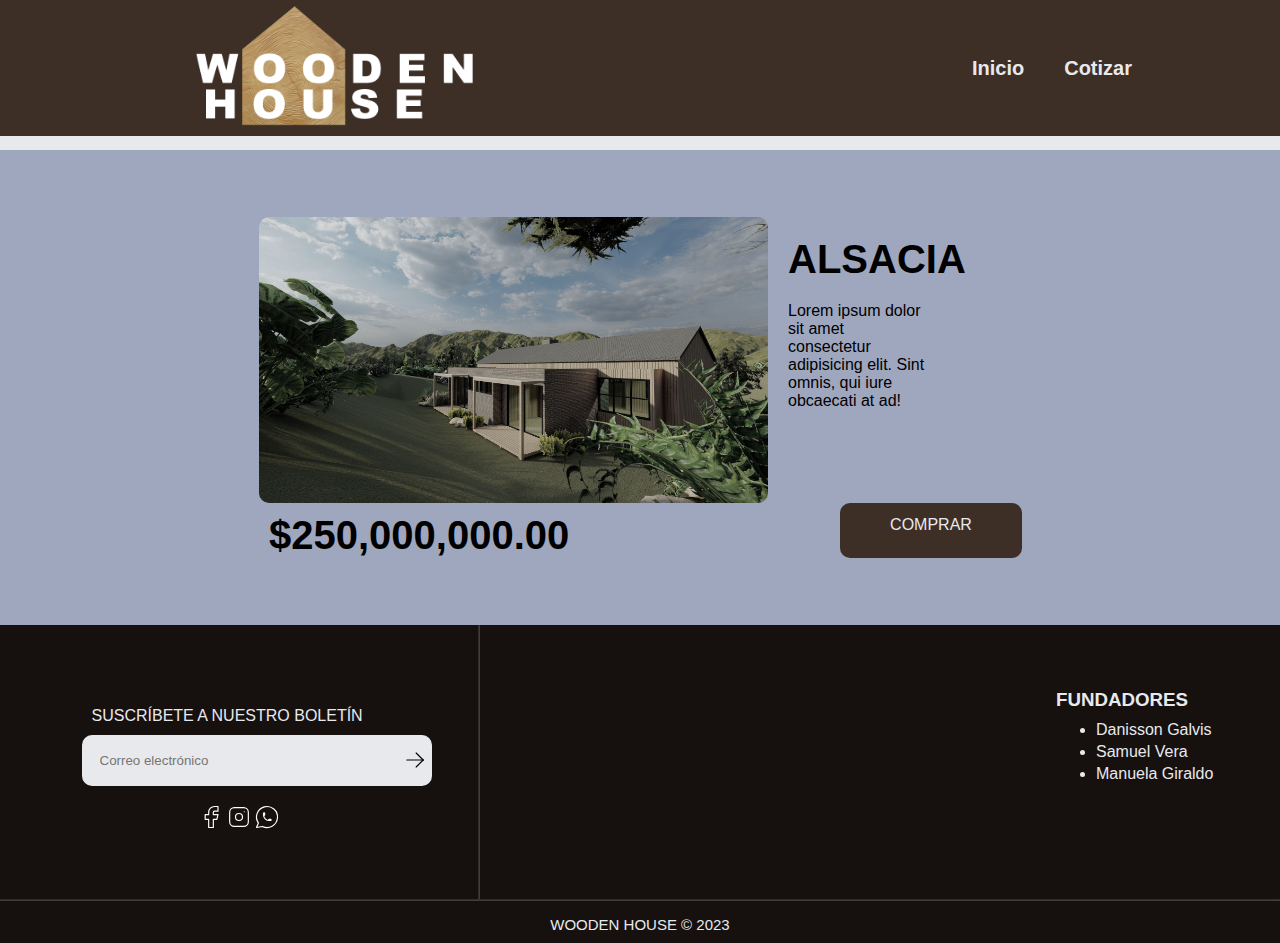
<file: WOODEN_HOUSE/html/content/casaA.html>
<!DOCTYPE html>
<html lang="en">
  <head>
    <meta charset="UTF-8" />
    <meta name="viewport" content="width=device-width, initial-scale=1.0" />
    <title>WH | Alsacia</title>
    <link rel="stylesheet" href="/WOODEN_HOUSE/styles/content/casas_style.css" />
    <link rel="short-cut  icon" href="/WOODEN_HOUSE/img/casa-home.png" />
  </head>
  <body>
    <!-- INICIO BARRA DE NAVEGACIÓN -->
    <header id="home">
      <div class="ContenedorNavbar">
        <a href="/WOODEN_HOUSE/html/home/index.html"
          ><img
            class="logoNavbar"
            src="/WOODEN_HOUSE/img/logo-reducido.png"
            alt="logoNavbar"
        /></a>
        <nav class="navLinks">
          <a href="/WOODEN_HOUSE/html/home/index.html"> <strong> Inicio </strong> </a>
          <a href="https://wa.me/message/6DDQZRR7DCZSA1" target="_blank">
            <strong> Cotizar </strong>
          </a>
        </nav>
      </div>
    </header>
    <!-- FIN BARRA NAVEGACIÓN -->

    <section class="propiedad">
      <div class="propiedadContenedor">
        <div class="informacion">
          <img src="/WOODEN_HOUSE/img/alsaciaVenta.jpg" alt="alsaciaVenta" />
          <div class="infColumn">
            <h1>ALSACIA</h1>
            <p>
              Lorem ipsum dolor sit amet consectetur adipisicing elit. Sint
              omnis, qui iure obcaecati at ad!
            </p>
          </div>
        </div>
        <div class="precio">
          <p><strong> $250,000,000.00</strong></p>
          <a href="https://wa.link/ylj7ua"> COMPRAR</a>
        </div>
      </div>
    </section>

    <!-- INICIO FOOTER -->
    <footer>
      <div class="row">
        <section class="secOne">
          <div class="boletin">
            <label for="email">SUSCRÍBETE A NUESTRO BOLETÍN</label>
            <div class="suscribirse">
              <input type="email" placeholder="Correo electrónico" />
              <a href="">
                <svg
                  xmlns="http://www.w3.org/2000/svg"
                  class="icon icon-tabler icon-tabler-arrow-right"
                  width="28"
                  height="28"
                  viewBox="0 0 24 24"
                  stroke-width="1"
                  stroke="#000000"
                  fill="none"
                  stroke-linecap="round"
                  stroke-linejoin="round"
                >
                  <path stroke="none" d="M0 0h24v24H0z" fill="none" />
                  <path d="M5 12l14 0" />
                  <path d="M13 18l6 -6" />
                  <path d="M13 6l6 6" /></svg></a>
            </div>
          </div>

          <div class="redes">
            <!-- LOGO FACEBOOK -->
            <a
              href="https://www.facebook.com/WoddenHouse?mibextid=ZbWKwL"
              target="_blank"
            >
              <svg
                xmlns="http://www.w3.org/2000/svg"
                class="icon icon-tabler icon-tabler-brand-facebook"
                width="28"
                height="28"
                viewBox="0 0 24 24"
                stroke-width="1"
                stroke="#ffffff"
                fill="none"
                stroke-linecap="round"
                stroke-linejoin="round"
              >
                <path stroke="none" d="M0 0h24v24H0z" fill="none" />
                <path
                  d="M7 10v4h3v7h4v-7h3l1 -4h-4v-2a1 1 0 0 1 1 -1h3v-4h-3a5 5 0 0 0 -5 5v2h-3"
                />
              </svg>
            </a>
            <!-- LOGO INSTAGRAM -->
            <a
              href="https://instagram.com/woodenhouse162?igshid=NGVhN2U2NjQ0Yg=="
              target="_blank"
            >
              <svg
                xmlns="http://www.w3.org/2000/svg"
                class="icon icon-tabler icon-tabler-brand-instagram"
                width="28"
                height="28"
                viewBox="0 0 24 24"
                stroke-width="1"
                stroke="#ffffff"
                fill="none"
                stroke-linecap="round"
                stroke-linejoin="round"
              >
                <path stroke="none" d="M0 0h24v24H0z" fill="none" />
                <path
                  d="M4 4m0 4a4 4 0 0 1 4 -4h8a4 4 0 0 1 4 4v8a4 4 0 0 1 -4 4h-8a4 4 0 0 1 -4 -4z"
                />
                <path d="M12 12m-3 0a3 3 0 1 0 6 0a3 3 0 1 0 -6 0" />
                <path d="M16.5 7.5l0 .01" />
              </svg>
            </a>
            <!-- LOGO WHATSAPP -->
            <a href="https://wa.link/k185fz" target="_blank">
              <svg
                xmlns="http://www.w3.org/2000/svg"
                class="icon icon-tabler icon-tabler-brand-whatsapp"
                width="28"
                height="28"
                viewBox="0 0 24 24"
                stroke-width="1"
                stroke="#ffffff"
                fill="none"
                stroke-linecap="round"
                stroke-linejoin="round"
              >
                <path stroke="none" d="M0 0h24v24H0z" fill="none" />
                <path d="M3 21l1.65 -3.8a9 9 0 1 1 3.4 2.9l-5.05 .9" />
                <path
                  d="M9 10a.5 .5 0 0 0 1 0v-1a.5 .5 0 0 0 -1 0v1a5 5 0 0 0 5 5h1a.5 .5 0 0 0 0 -1h-1a.5 .5 0 0 0 0 1"
                />
              </svg>
            </a>
          </div>
        </section>
        <hr />

        <div class="fundadores">
          <h3>FUNDADORES</h3>
          <ul>
            <li>
              <p>Danisson Galvis</p>
            </li>
            <li>
              <p>Samuel Vera</p>
            </li>
            <li>
              <p>Manuela Giraldo</p>
            </li>
          </ul>
        </div>
      </div>
      <div class="copy">
        <hr />
        <p>WOODEN HOUSE &copy; 2023</p>
      </div>
    </footer>
    <!-- FIN FOOTER  -->
  </body>
</html>
</file>
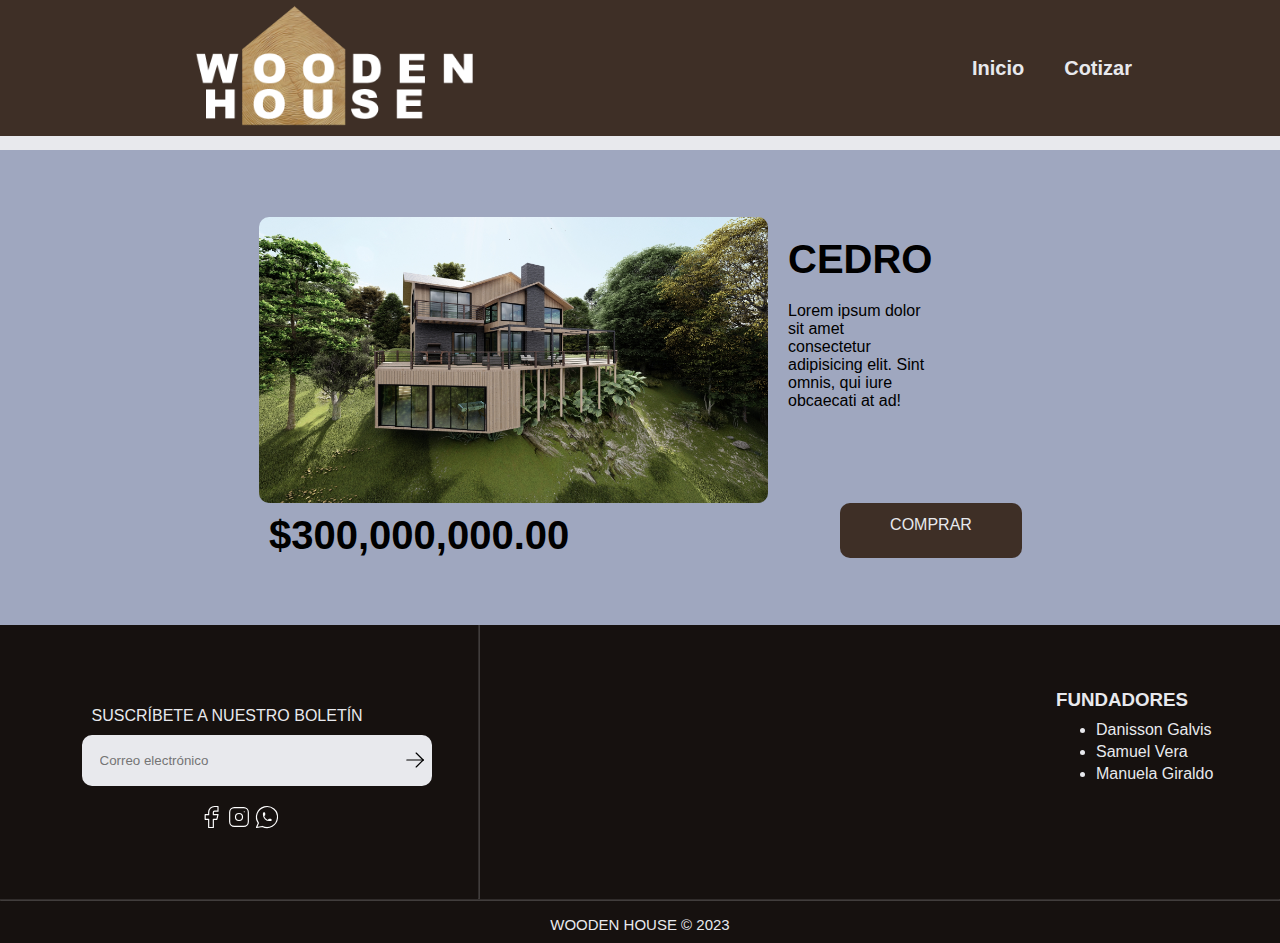
<file: WOODEN_HOUSE/html/content/casaB.html>
<!DOCTYPE html>
<html lang="en">
<head>
    <meta charset="UTF-8">
    <meta name="viewport" content="width=device-width, initial-scale=1.0">
    <title>WH | Cedro</title>
    <link rel="stylesheet" href="/WOODEN_HOUSE/styles/content/casas_style.css">
    <link rel="short-cut  icon" href="/WOODEN_HOUSE/img/casa-home.png" />

</head>
<body>
<!-- INICIO BARRA DE NAVEGACIÓN -->
<header id="home">
    <div class="ContenedorNavbar">
      <a href="/WOODEN_HOUSE/html/home/index.html"
        ><img
          class="logoNavbar"
          src="/WOODEN_HOUSE/img/logo-reducido.png"
          alt="logoNavbar"
      /></a>
      <nav class="navLinks">
        <a href="/WOODEN_HOUSE/html/home/index.html"> <strong> Inicio </strong> </a>
        <a href="https://wa.me/message/6DDQZRR7DCZSA1" target="_blank">
          <strong> Cotizar </strong>
        </a>
      </nav>
    </div>
  </header>
  <!-- FIN BARRA NAVEGACIÓN -->

  <section class="propiedad">
    <div class="propiedadContenedor">
      <div class="informacion">
        <img src="/WOODEN_HOUSE/img//cedro/exterior1.jpg" alt="CedroVenta" />
        <div class="infColumn">
          <h1>CEDRO</h1>
          <p>
            Lorem ipsum dolor sit amet consectetur adipisicing elit. Sint
            omnis, qui iure obcaecati at ad!
          </p>
        </div>
      </div>
      <div class="precio">
        <p><strong> $300,000,000.00</strong></p>
        <a href="https://wa.link/p5kt4w"> COMPRAR</a>
      </div>
    </div>
  </section>

  <!-- INICIO FOOTER -->
  <footer>
    <div class="row">
      <section class="secOne">
        <div class="boletin">
          <label for="email">SUSCRÍBETE A NUESTRO BOLETÍN</label>
          <div class="suscribirse">
            <input type="email" placeholder="Correo electrónico" />
            <a href="">
              <svg
                xmlns="http://www.w3.org/2000/svg"
                class="icon icon-tabler icon-tabler-arrow-right"
                width="28"
                height="28"
                viewBox="0 0 24 24"
                stroke-width="1"
                stroke="#000000"
                fill="none"
                stroke-linecap="round"
                stroke-linejoin="round"
              >
                <path stroke="none" d="M0 0h24v24H0z" fill="none" />
                <path d="M5 12l14 0" />
                <path d="M13 18l6 -6" />
                <path d="M13 6l6 6" /></svg></a>
          </div>
        </div>

        <div class="redes">
          <!-- LOGO FACEBOOK -->
          <a
            href="https://www.facebook.com/WoddenHouse?mibextid=ZbWKwL"
            target="_blank"
          >
            <svg
              xmlns="http://www.w3.org/2000/svg"
              class="icon icon-tabler icon-tabler-brand-facebook"
              width="28"
              height="28"
              viewBox="0 0 24 24"
              stroke-width="1"
              stroke="#ffffff"
              fill="none"
              stroke-linecap="round"
              stroke-linejoin="round"
            >
              <path stroke="none" d="M0 0h24v24H0z" fill="none" />
              <path
                d="M7 10v4h3v7h4v-7h3l1 -4h-4v-2a1 1 0 0 1 1 -1h3v-4h-3a5 5 0 0 0 -5 5v2h-3"
              />
            </svg>
          </a>
          <!-- LOGO INSTAGRAM -->
          <a
            href="https://instagram.com/woodenhouse162?igshid=NGVhN2U2NjQ0Yg=="
            target="_blank"
          >
            <svg
              xmlns="http://www.w3.org/2000/svg"
              class="icon icon-tabler icon-tabler-brand-instagram"
              width="28"
              height="28"
              viewBox="0 0 24 24"
              stroke-width="1"
              stroke="#ffffff"
              fill="none"
              stroke-linecap="round"
              stroke-linejoin="round"
            >
              <path stroke="none" d="M0 0h24v24H0z" fill="none" />
              <path
                d="M4 4m0 4a4 4 0 0 1 4 -4h8a4 4 0 0 1 4 4v8a4 4 0 0 1 -4 4h-8a4 4 0 0 1 -4 -4z"
              />
              <path d="M12 12m-3 0a3 3 0 1 0 6 0a3 3 0 1 0 -6 0" />
              <path d="M16.5 7.5l0 .01" />
            </svg>
          </a>
          <!-- LOGO WHATSAPP -->
          <a href="https://wa.link/k185fz" target="_blank">
            <svg
              xmlns="http://www.w3.org/2000/svg"
              class="icon icon-tabler icon-tabler-brand-whatsapp"
              width="28"
              height="28"
              viewBox="0 0 24 24"
              stroke-width="1"
              stroke="#ffffff"
              fill="none"
              stroke-linecap="round"
              stroke-linejoin="round"
            >
              <path stroke="none" d="M0 0h24v24H0z" fill="none" />
              <path d="M3 21l1.65 -3.8a9 9 0 1 1 3.4 2.9l-5.05 .9" />
              <path
                d="M9 10a.5 .5 0 0 0 1 0v-1a.5 .5 0 0 0 -1 0v1a5 5 0 0 0 5 5h1a.5 .5 0 0 0 0 -1h-1a.5 .5 0 0 0 0 1"
              />
            </svg>
          </a>
        </div>
      </section>
      <hr />

      <div class="fundadores">
        <h3>FUNDADORES</h3>
        <ul>
          <li>
            <p>Danisson Galvis</p>
          </li>
          <li>
            <p>Samuel Vera</p>
          </li>
          <li>
            <p>Manuela Giraldo</p>
          </li>
        </ul>
      </div>
    </div>
    <div class="copy">
      <hr />
      <p>WOODEN HOUSE &copy; 2023</p>
    </div>
  </footer>
  <!-- FIN FOOTER  -->
</body>
</html>
</file>
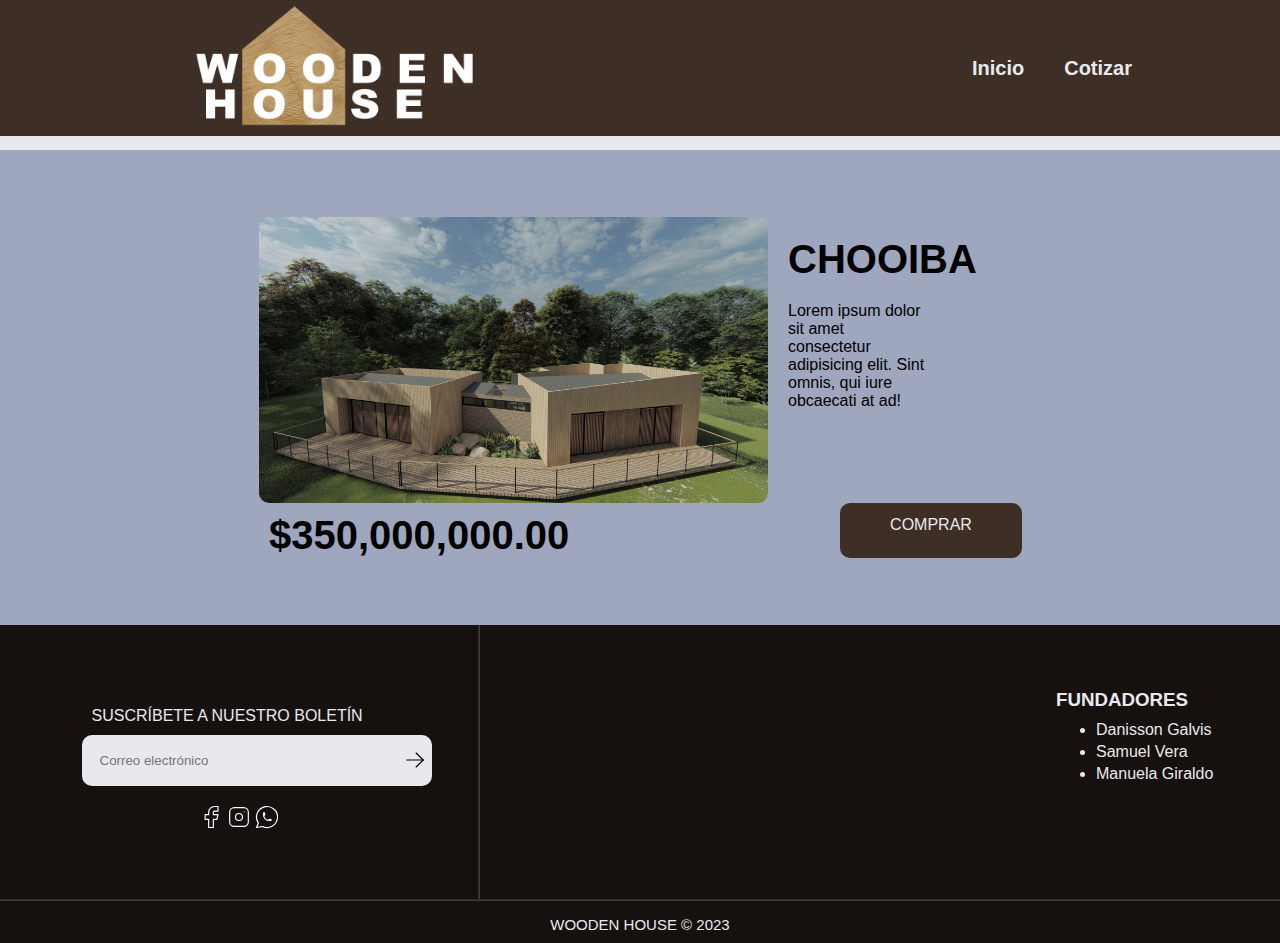
<file: WOODEN_HOUSE/html/content/casaC.html>
<!DOCTYPE html>
<html lang="en">
<head>
    <meta charset="UTF-8">
    <meta name="viewport" content="width=device-width, initial-scale=1.0">
    <title>WH | Chooiba</title>
    <link rel="stylesheet" href="/WOODEN_HOUSE/styles/content/casas_style.css">
    <link rel="short-cut  icon" href="/WOODEN_HOUSE/img/casa-home.png" />


</head>
<body>
<!-- INICIO BARRA DE NAVEGACIÓN -->
<header id="home">
    <div class="ContenedorNavbar">
      <a href="/WOODEN_HOUSE/html/home/index.html"
        ><img
          class="logoNavbar"
          src="/WOODEN_HOUSE/img/logo-reducido.png"
          alt="logoNavbar"
      /></a>
      <nav class="navLinks">
        <a href="/WOODEN_HOUSE/html/home/index.html"> <strong> Inicio </strong> </a>
        <a href="https://wa.me/message/6DDQZRR7DCZSA1" target="_blank">
          <strong> Cotizar </strong>
        </a>
      </nav>
    </div>
  </header>
  <!-- FIN BARRA NAVEGACIÓN -->

  <section class="propiedad">
    <div class="propiedadContenedor">
      <div class="informacion">
        <img src="/WOODEN_HOUSE/img/chooiba/exterior1.jpg" alt="chooibaVenta" />
        <div class="infColumn">
          <h1>CHOOIBA</h1>
          <p>
            Lorem ipsum dolor sit amet consectetur adipisicing elit. Sint
            omnis, qui iure obcaecati at ad!
          </p>
        </div>
      </div>
      <div class="precio">
        <p><strong> $350,000,000.00</strong></p>
        <a href="https://wa.link/hoa7bl"> COMPRAR</a>
      </div>
    </div>
  </section>

  <!-- INICIO FOOTER -->
  <footer>
    <div class="row">
      <section class="secOne">
        <div class="boletin">
          <label for="email">SUSCRÍBETE A NUESTRO BOLETÍN</label>
          <div class="suscribirse">
            <input type="email" placeholder="Correo electrónico" />
            <a href="">
              <svg
                xmlns="http://www.w3.org/2000/svg"
                class="icon icon-tabler icon-tabler-arrow-right"
                width="28"
                height="28"
                viewBox="0 0 24 24"
                stroke-width="1"
                stroke="#000000"
                fill="none"
                stroke-linecap="round"
                stroke-linejoin="round"
              >
                <path stroke="none" d="M0 0h24v24H0z" fill="none" />
                <path d="M5 12l14 0" />
                <path d="M13 18l6 -6" />
                <path d="M13 6l6 6" /></svg></a>
          </div>
        </div>

        <div class="redes">
          <!-- LOGO FACEBOOK -->
          <a
            href="https://www.facebook.com/WoddenHouse?mibextid=ZbWKwL"
            target="_blank"
          >
            <svg
              xmlns="http://www.w3.org/2000/svg"
              class="icon icon-tabler icon-tabler-brand-facebook"
              width="28"
              height="28"
              viewBox="0 0 24 24"
              stroke-width="1"
              stroke="#ffffff"
              fill="none"
              stroke-linecap="round"
              stroke-linejoin="round"
            >
              <path stroke="none" d="M0 0h24v24H0z" fill="none" />
              <path
                d="M7 10v4h3v7h4v-7h3l1 -4h-4v-2a1 1 0 0 1 1 -1h3v-4h-3a5 5 0 0 0 -5 5v2h-3"
              />
            </svg>
          </a>
          <!-- LOGO INSTAGRAM -->
          <a
            href="https://instagram.com/woodenhouse162?igshid=NGVhN2U2NjQ0Yg=="
            target="_blank"
          >
            <svg
              xmlns="http://www.w3.org/2000/svg"
              class="icon icon-tabler icon-tabler-brand-instagram"
              width="28"
              height="28"
              viewBox="0 0 24 24"
              stroke-width="1"
              stroke="#ffffff"
              fill="none"
              stroke-linecap="round"
              stroke-linejoin="round"
            >
              <path stroke="none" d="M0 0h24v24H0z" fill="none" />
              <path
                d="M4 4m0 4a4 4 0 0 1 4 -4h8a4 4 0 0 1 4 4v8a4 4 0 0 1 -4 4h-8a4 4 0 0 1 -4 -4z"
              />
              <path d="M12 12m-3 0a3 3 0 1 0 6 0a3 3 0 1 0 -6 0" />
              <path d="M16.5 7.5l0 .01" />
            </svg>
          </a>
          <!-- LOGO WHATSAPP -->
          <a href="https://wa.link/k185fz" target="_blank">
            <svg
              xmlns="http://www.w3.org/2000/svg"
              class="icon icon-tabler icon-tabler-brand-whatsapp"
              width="28"
              height="28"
              viewBox="0 0 24 24"
              stroke-width="1"
              stroke="#ffffff"
              fill="none"
              stroke-linecap="round"
              stroke-linejoin="round"
            >
              <path stroke="none" d="M0 0h24v24H0z" fill="none" />
              <path d="M3 21l1.65 -3.8a9 9 0 1 1 3.4 2.9l-5.05 .9" />
              <path
                d="M9 10a.5 .5 0 0 0 1 0v-1a.5 .5 0 0 0 -1 0v1a5 5 0 0 0 5 5h1a.5 .5 0 0 0 0 -1h-1a.5 .5 0 0 0 0 1"
              />
            </svg>
          </a>
        </div>
      </section>
      <hr />

      <div class="fundadores">
        <h3>FUNDADORES</h3>
        <ul>
          <li>
            <p>Danisson Galvis</p>
          </li>
          <li>
            <p>Samuel Vera</p>
          </li>
          <li>
            <p>Manuela Giraldo</p>
          </li>
        </ul>
      </div>
    </div>
    <div class="copy">
      <hr />
      <p>WOODEN HOUSE &copy; 2023</p>
    </div>
  </footer>
  <!-- FIN FOOTER  -->
</body>
</html>
</file>
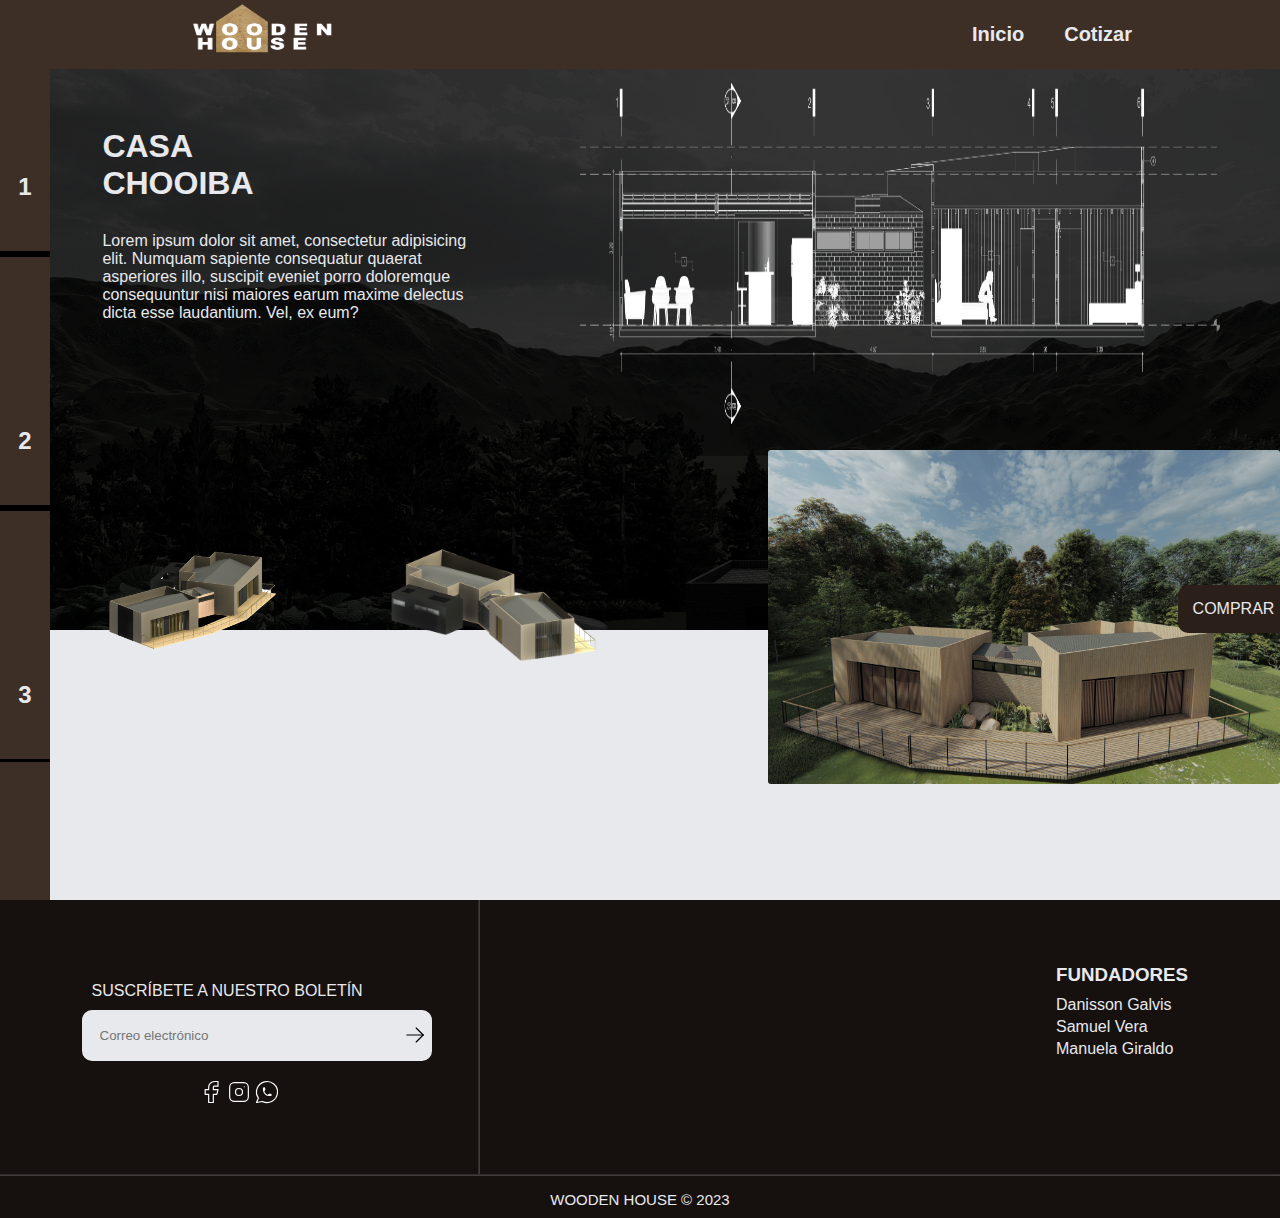
<file: WOODEN_HOUSE/html/content/proyectoC.html>
<!DOCTYPE html>
<html lang="es">
  <head>
    <meta charset="UTF-8" />
    <meta name="viewport" content="width=device-width, initial-scale=1.0" />
    <title>WH | Proyectos</title>
    <link rel="stylesheet" href="/WOODEN_HOUSE/styles/content/proyectos_style.css" />
    <link rel="short-cut  icon" href="/WOODEN_HOUSE/img/casa-home.png" />
  </head>
  <body>
    <!-- INICIO BARRA DE NAVEGACIÓN -->
    <header id="home">
      <div class="ContenedorNavbar">
        <a href="/WOODEN_HOUSE/html/home/index.html"
          ><img
            class="logoNavbar"
            src="/WOODEN_HOUSE/img/logo-reducido.png"
            alt="logoNavbar"
        /></a>
        <nav class="navLinks">
          <a href="/WOODEN_HOUSE/html/home/index.html"> <strong> Inicio </strong> </a>
          <a href="https://wa.me/message/6DDQZRR7DCZSA1" target="_blank">
            <strong> Cotizar </strong>
          </a>
        </nav>
      </div>
    </header>
    <!-- FIN BARRA NAVEGACIÓN -->

    <div class="container">
      <div class="menu">
        <a href="/WOODEN_HOUSE/html/content/proyectos.html"> <h2>1</h2> </a>
        <!-- <hr> -->
        <a href="/WOODEN_HOUSE/html/content/proyectoB.html"> <h2>2</h2> </a>
        <!-- <hr> -->
        <a href="/WOODEN_HOUSE/html/content/proyectoC.html"> <h2>3</h2> </a>
      </div>

      <!-- INICIO CASA C -->
      <section id="alsacia">
        <div class="contenidoAlsacia">
          <div class="textoAlsacia">
            <h1>
              CASA <br />
              CHOOIBA
            </h1>
            <p>
              Lorem ipsum dolor sit amet, consectetur adipisicing elit. Numquam
              sapiente consequatur quaerat asperiores illo, suscipit eveniet
              porro doloremque consequuntur nisi maiores earum maxime delectus
              dicta esse laudantium. Vel, ex eum?
            </p>
          </div>
          <img src="/WOODEN_HOUSE/img/chooiba/plano1chooiba.png" alt="plano1Alsacia" />
        </div>
        <div class="exterioresSinFondo">
            <img class="diseños " src="/WOODEN_HOUSE/img/chooiba/diseñoSinFondo1.png" alt="diseñoSinFondo1">
            <img class="diseños " src="/WOODEN_HOUSE/img/chooiba/diseñoSinFondo2.png" alt="diseñoSinFondo2">
            <img class="acabado" src="/WOODEN_HOUSE/img/chooiba/exterior1.jpg" alt="exterior1" />
        </div>
      </section>
      <a class="comprar" href="/WOODEN_HOUSE/html/content/casaC.html">COMPRAR</a>
    <!-- FIN CASA C -->

  </div>

    <!-- INICIO FOOTER -->
    <footer>
      <div class="row">
        <section class="secOne">
          <div class="boletin">
            <label for="email">SUSCRÍBETE A NUESTRO BOLETÍN</label>
            <div class="suscribirse">
              <input type="email" placeholder="Correo electrónico" />
              <a href="">
                <svg
                  xmlns="http://www.w3.org/2000/svg"
                  class="icon icon-tabler icon-tabler-arrow-right"
                  width="28"
                  height="28"
                  viewBox="0 0 24 24"
                  stroke-width="1"
                  stroke="#000000"
                  fill="none"
                  stroke-linecap="round"
                  stroke-linejoin="round"
                >
                  <path stroke="none" d="M0 0h24v24H0z" fill="none" />
                  <path d="M5 12l14 0" />
                  <path d="M13 18l6 -6" />
                  <path d="M13 6l6 6" /></svg></a>
            </div>
          </div>
          <div class="redes">
            <!-- LOGO FACEBOOK -->
            <a
              href="https://www.facebook.com/WoddenHouse?mibextid=ZbWKwL"
              target="_blank"
            >
              <svg
                xmlns="http://www.w3.org/2000/svg"
                class="icon icon-tabler icon-tabler-brand-facebook"
                width="28"
                height="28"
                viewBox="0 0 24 24"
                stroke-width="1"
                stroke="#ffffff"
                fill="none"
                stroke-linecap="round"
                stroke-linejoin="round"
              >
                <path stroke="none" d="M0 0h24v24H0z" fill="none" />
                <path
                  d="M7 10v4h3v7h4v-7h3l1 -4h-4v-2a1 1 0 0 1 1 -1h3v-4h-3a5 5 0 0 0 -5 5v2h-3"
                />
              </svg>
            </a>
            <!-- LOGO INSTAGRAM -->
            <a
              href="https://instagram.com/woodenhouse162?igshid=NGVhN2U2NjQ0Yg=="
              target="_blank"
            >
              <svg
                xmlns="http://www.w3.org/2000/svg"
                class="icon icon-tabler icon-tabler-brand-instagram"
                width="28"
                height="28"
                viewBox="0 0 24 24"
                stroke-width="1"
                stroke="#ffffff"
                fill="none"
                stroke-linecap="round"
                stroke-linejoin="round"
              >
                <path stroke="none" d="M0 0h24v24H0z" fill="none" />
                <path
                  d="M4 4m0 4a4 4 0 0 1 4 -4h8a4 4 0 0 1 4 4v8a4 4 0 0 1 -4 4h-8a4 4 0 0 1 -4 -4z"
                />
                <path d="M12 12m-3 0a3 3 0 1 0 6 0a3 3 0 1 0 -6 0" />
                <path d="M16.5 7.5l0 .01" />
              </svg>
            </a>
            <!-- LOGO WHATSAPP -->
            <a href="https://wa.link/k185fz" target="_blank">
              <svg
                xmlns="http://www.w3.org/2000/svg"
                class="icon icon-tabler icon-tabler-brand-whatsapp"
                width="28"
                height="28"
                viewBox="0 0 24 24"
                stroke-width="1"
                stroke="#ffffff"
                fill="none"
                stroke-linecap="round"
                stroke-linejoin="round"
              >
                <path stroke="none" d="M0 0h24v24H0z" fill="none" />
                <path d="M3 21l1.65 -3.8a9 9 0 1 1 3.4 2.9l-5.05 .9" />
                <path
                  d="M9 10a.5 .5 0 0 0 1 0v-1a.5 .5 0 0 0 -1 0v1a5 5 0 0 0 5 5h1a.5 .5 0 0 0 0 -1h-1a.5 .5 0 0 0 0 1"
                />
              </svg>
            </a>
          </div>
        </section>
        <hr />

        <div class="fundadores">
          <h3>FUNDADORES</h3>
          <ul>
            <li>
              <p>Danisson Galvis</p>
            </li>
            <li>
              <p>Samuel Vera</p>
            </li>
            <li>
              <p>Manuela Giraldo</p>
            </li>
          </ul>
        </div>
      </div>
      <div class="copy">
        <hr />
        <p>WOODEN HOUSE &copy; 2023</p>
      </div>
    </footer>
    <!-- FIN FOOTER  -->
  </body>
</html>
</file>
<file: WOODEN_HOUSE/styles/content/casas_style.css>
/* 1 REM = 10PX */

*{
    margin: 0;
}

html{
    font-size: 62.5%;
}

body{
    font-family: "Poppins", sans-serif;
    font-size: 16px;
    background-color: #E8E9ED;
}

/* INICIO HEADER PRINCIPAL, ES EL PADRE DE TODOS. */
header{
    /* border: 3px solid yellow; */

    position: fixed;
    top: 0;
    background-color: #3E2F26;
    height: auto;
    width: 100%;
    z-index: 5;
}

/* CONTENEDOR DE TODO LO QUE HAY DENTRO DEL NAVBAR */
.ContenedorNavbar{
    /* border: 3px solid darkmagenta; */
    display: flex;
}

/* LOGO WOODEN HOUSE EN EL NAVBAR */
.logoNavbar{
    /* border: 3px solid red; */

    display: flex;
    justify-content: center;
    margin-left: 20%;
    width: 30%;
    height: 95%;
    margin-top: .3%;
}

/* NAV, PADRE DE LOS NAVLINKS */
.navLinks{
    /* border: 3px solid green; */
    display: flex;
    align-items: center;
    margin-right: 10%;
    justify-content: center;
}

/* DISEÑOS A LOS NAVLINKS ¡HIJOS! (NOSOTROS, CONSTRUCCIÓN, PROYECTOS Y PRECIOS) */
.navLinks a{
    /* border: 3px solid blue; */
    text-decoration: none;
    text-align: center;
    font-size: 2rem;
    padding: 2rem;
    color: #E8E9ED;
}

.navLinks a:hover{
    background-color: #E8E9ED;
    border-radius: 4rem;
    color: #3E2F26;
}
/* FIN NAVBAR */


.propiedad{
    display: flex;
    justify-content: center;
    width: 100%;
    height: auto;
}

.propiedadContenedor{
    background-color: #9FA7BF;
    border: 3px solid #9FA7BF;
    /* margin: 30rem; */
    margin-top: 15rem;
    padding-left: 20%;
    padding-top: 5%;
    padding-bottom: 5%;
}

.informacion img{
    width: 50%;
    height: 30%;
    border-radius: 1rem;
}

.informacion{
    display: flex;
    flex-direction: row;
    justify-content: center;
}

.infColumn{
    display: flex;
    flex-direction: column;
}

.infColumn h1{
    padding: 2rem;
    font-size: 4rem;
}

.infColumn p{
    padding-left: 2rem;
    padding-right: 35rem;
}

.precio{
    display: flex;
}

.precio p{
    margin-top: 1rem;
    font-size: 4rem;
    margin-left: 1rem;
    /* color: #E8E9ED; */
}

.precio a{
    text-decoration: none;
    padding-left: 5rem;
    padding-right: 5rem;
    padding-top: 1.3rem;
    color: #E8E9ED;
    background-color: #3E2F26;
    border-radius: 1rem;
    justify-content: end;
    text-align: center;
    margin-left: 26.6%;
}

.precio a:hover{
    background-color: #E8E9ED;
    color: #3E2F26;
}














/* INICIO SECCIÓN FOOTER */

footer{
    display: flex;
    flex-direction: column;
    background-color: #16110f;
    width: 100%;
    height: auto;
}

.row{
    display: flex;
    flex-direction: row;
}

.secOne{
    display: flex;
    flex-direction: column;
    padding: 5%;
}

.boletin{
    display: flex;
    flex-direction: column;
    color: #E8E9ED;
    align-items: start;
    padding: 5%;
}

.boletin label{
    width: 100%;
    margin-left: 1rem;
}

.boletin input{
    margin-top: 1rem;
    padding: 1.5rem;
    width: 30rem;
    border-radius: 1rem;
    background-color: #E8E9ED;
    border: 3px solid #E8E9ED;
}

.suscribirse{
    display: flex;
}

.suscribirse a{
    display: flex;
    align-items: center;
    border-radius: 1rem;
    margin-top: 1rem;
    margin-left: -2rem;
    background-color: #E8E9ED;
    border: 3px solid #E8E9ED;
}

.redes{
    display: flex;
    justify-content: center;
}

.fundadores{
    display: flex;
    flex-direction: column;
    padding: 5%;
    margin-left: 40%;
    color: #E8E9ED;
}

.fundadores h3{
    margin-bottom: 1rem;
}

.fundadores p{
    margin-bottom: .4rem;
}

hr{
    opacity: 0.2;
}

.copy{
    text-align: center;
    color: #E8E9ED;
}

.copy p{
    margin-top: 1.5rem;
    margin-bottom: 1rem;
    font-size: 1.5rem;
}

/* FIN SECCIÓN FOOTER */
</file>
<file: WOODEN_HOUSE/styles/content/proyectos_style.css>
/* 1 REM = 10PX */

*{
    margin: 0;
    padding: 0;
}

html{
    font-size: 62.5%;
}

body{
    font-size: 16px;
    font-family: "Poppins", sans-serif;
    background-color: #E8E9ED;
}

/* INICIO HEADER PRINCIPAL, ES EL PADRE DE TODOS. */
header{
    /* border: 3px solid yellow; */

    position: fixed;
    top: 0;
    background-color: #3E2F26;
    height: auto;
    width: 100%;
    z-index: 5;
}

/* CONTENEDOR DE TODO LO QUE HAY DENTRO DEL NAVBAR */
.ContenedorNavbar{
    /* border: 3px solid darkmagenta; */
    display: flex;
}

/* LOGO WOODEN HOUSE EN EL NAVBAR */
.logoNavbar{
    /* border: 3px solid red; */

    display: flex;
    justify-content: center;
    margin-left: 20%;
    width: 15%;
    height: 75%;
    margin-top: .3%;
}

/* NAV, PADRE DE LOS NAVLINKS */
.navLinks{
    /* border: 3px solid green; */
    display: flex;
    align-items: center;
    margin-right: 10%;
    justify-content: center;
}

/* DISEÑOS A LOS NAVLINKS ¡HIJOS! (NOSOTROS, CONSTRUCCIÓN, PROYECTOS Y PRECIOS) */
.navLinks a{
    /* border: 3px solid blue; */
    text-decoration: none;
    text-align: center;
    font-size: 2rem;
    padding: 2rem;
    color: #E8E9ED;
}

.navLinks a:hover{
    background-color: #E8E9ED;
    border-radius: 4rem;
    color: #3E2F26;
}
/* FIN NAVBAR */


.menu{
    background-color: #3E2F26;
    width: 5rem;
    height: 100vh;
    /* border: 3px solid red; */
}

.menu a{
    display: flex;
    flex-direction: column;
    text-decoration: none;
    color: #E8E9ED;
    text-align: center;
    padding-top: 5rem;
    padding-bottom: -10rem;
    border: 3px solid black;
    border-left: #3E2F26;
    border-right: #3E2F26;
}

.menu a h2{
    margin-bottom: 5rem;
    margin-top: 12rem;
    text-align: center;
}

.menu a:hover{
    background-color: #2a1f19;

}

.container{
    display: flex;
    flex-direction: row;
}

#alsacia{
    position: absolute;
    z-index: -1;
    background-image: url(/WOODEN_HOUSE/img/alsacia/fondoAlsacia.png);
    width: 100%;
    height: 70vh;
}

.contenidoAlsacia{
    display: flex;
    flex-direction: row;
}

.textoAlsacia{
    display: flex;
    flex-direction: column;
    justify-content: start;
    padding: 8%;
    padding-top: 10%;
    color: #E8E9ED;
}

.textoAlsacia h1{
    margin-bottom: 3rem;

}

.contenidoAlsacia img{
    margin-top: 6.5%;
    width: 50%;
    padding-right: 6rem;
}

.exterioresSinFondo{
    display: flex;
    flex-direction: row;
    justify-content: start;
    margin-left: 4%;
    /* border: 3px solid red; */

}

.diseños{
    margin-top: 7%;
    width: 24%;
    height: 24%;
    /* border: 3px solid red; */

}

.acabado{
    /* border: 3px solid red; */
    position: absolute;
    top: 45rem;
    right: 0%;
    width: 40%;
    height: 53%;
    border-radius: .3rem;
}

.comprar {
    position: absolute;
    padding: 1.5rem;
    border-radius: 1rem;
    text-decoration: none;
    color: #E8E9ED;
    left: 92%;
    top: 65%;
    z-index: 5;
    background-color: #2a1f19;
}

.comprar:hover{
    background-color: #E8E9ED;
    color: #2a1f19;
}




/* INICIO DE LA SECCIÓN FOOTER */

footer{
    display: flex;
    flex-direction: column;
    background-color: #16110f;
    width: 100%;
    height: auto;
}

.row{
    display: flex;
    flex-direction: row;
}

.secOne{
    display: flex;
    flex-direction: column;
    padding: 5%;
}

.boletin{
    display: flex;
    flex-direction: column;
    color: #E8E9ED;
    align-items: start;
    padding: 5%;
}

.boletin label{
    width: 100%;
    margin-left: 1rem;
}

.boletin input{
    margin-top: 1rem;
    padding: 1.5rem;
    width: 30rem;
    border-radius: 1rem;
    background-color: #E8E9ED;
    border: 3px solid #E8E9ED;
}

.suscribirse{
    display: flex;
}

.suscribirse a{
    display: flex;
    align-items: center;
    border-radius: 1rem;
    margin-top: 1rem;
    margin-left: -2rem;
    background-color: #E8E9ED;
    border: 3px solid #E8E9ED;
}

.redes{
    display: flex;
    justify-content: center;
}

.fundadores{
    display: flex;
    flex-direction: column;
    padding: 5%;
    margin-left: 40%;
    color: #E8E9ED;
}

.fundadores ul{
    list-style: none;
}

.fundadores h3{
    margin-bottom: 1rem;
}

.fundadores p{
    margin-bottom: .4rem;
}

hr{
    opacity: 0.2;
}

.copy{
    text-align: center;
    color: #E8E9ED;
}

.copy p{
    margin-top: 1.5rem;
    margin-bottom: 1rem;
    font-size: 1.5rem;
}

/* FIN SECCIÓN FOOTER */
</file>
